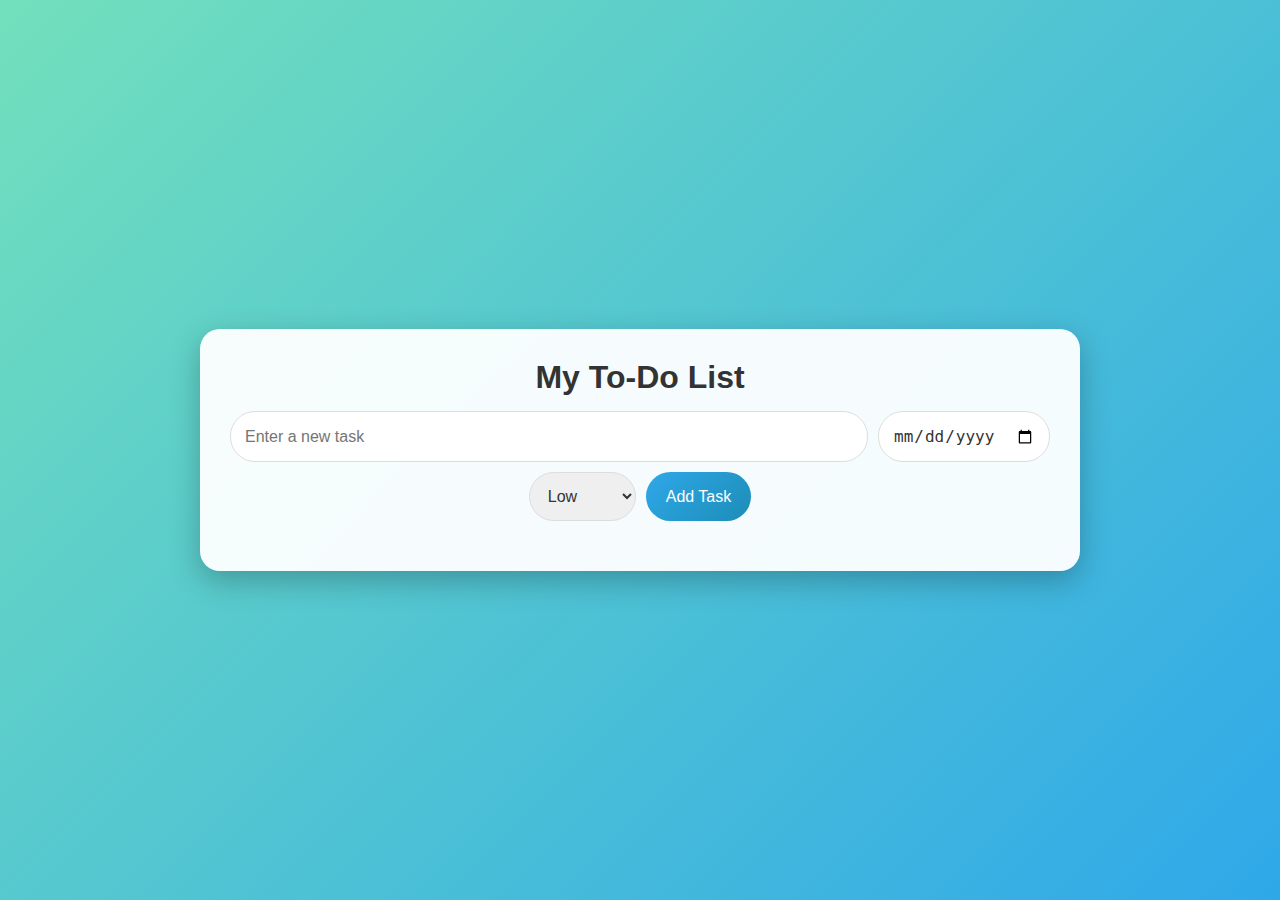
<file: index.html>
<!DOCTYPE html>
<html lang="en">
<head>
    <meta charset="UTF-8">
    <meta name="viewport" content="width=device-width, initial-scale=1.0">
    <title>Document</title>
<script defer src="main.js"></script></head>
<body>
    <div class="container">
        <div class="header">My To-Do List</div>
        <div class="input-container">
            <input type="text" id="taskInput" class="task-input" placeholder="Enter a new task">
            <input type="date" id="date">
            <select name="s" id="select">
                <option value="Low">Low</option>
                <option value="Medium">Medium</option>
                <option value="High">High</option>
            </select>
            <button id="addBtn" class="add-btn">Add Task</button>
        </div>
        <ul class="list" id="taskList"></ul>
    </div>
</body> 
</html>
</file>
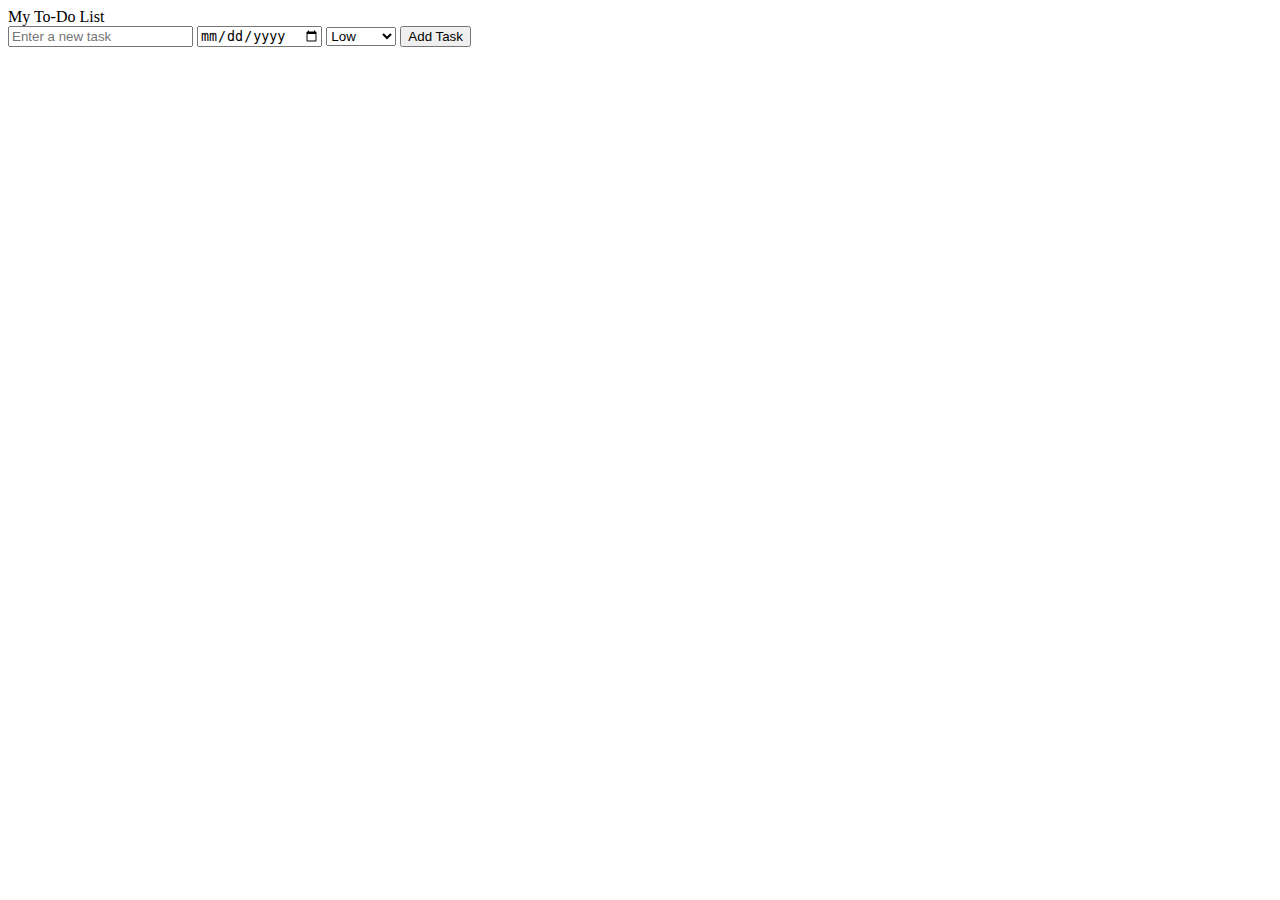
<file: src/template.html>
<!DOCTYPE html>
<html lang="en">
<head>
    <meta charset="UTF-8">
    <meta name="viewport" content="width=device-width, initial-scale=1.0">
    <title>Document</title>
</head>
<body>
    <div class="container">
        <div class="header">My To-Do List</div>
        <div class="input-container">
            <input type="text" id="taskInput" class="task-input" placeholder="Enter a new task">
            <input type="date" id="date">
            <select name="s" id="select">
                <option value="Low">Low</option>
                <option value="Medium">Medium</option>
                <option value="High">High</option>
            </select>
            <button id="addBtn" class="add-btn">Add Task</button>
        </div>
        <ul class="list" id="taskList"></ul>
    </div>
</body> 
</html>
</file>
